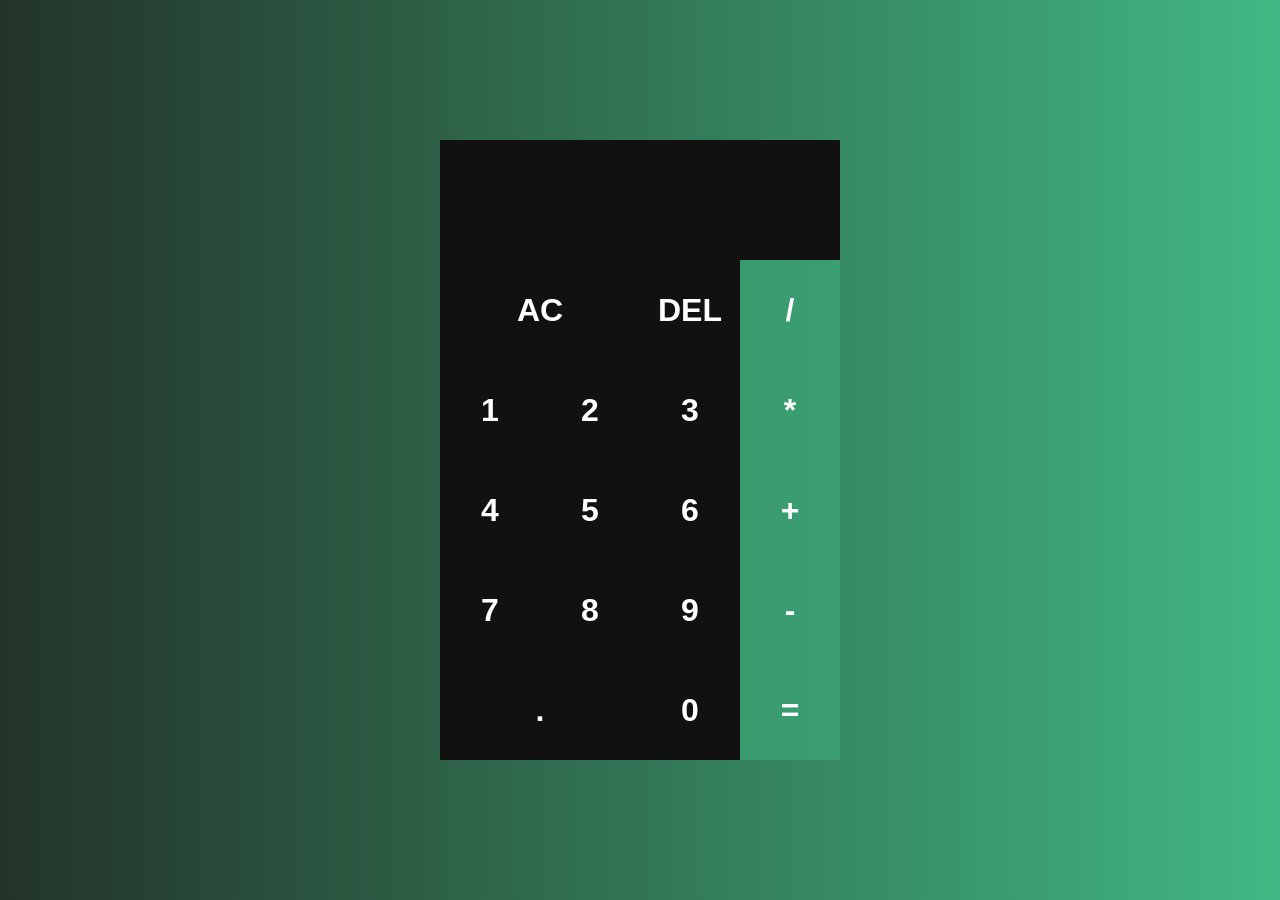
<file: ver1/index.html>
<!DOCTYPE html>
<html lang="pt-BR">
<head>
    <meta charset="UTF-8">
    <link rel="stylesheet" href="style.css">
    <meta name="viewport" content="width=device-width, initial-scale=1.0">
    <title>Calculadora</title>
    <!-- https://www.youtube.com/watch?v=93wPYo1pjic -->
</head>
<body>
    <div class="grid-container">
            <div class="output">
                <div data-previous-operand class="previous-operand"></div>
                <div data-current-operand class="current-operand"></div>
            </div>
        <button data-all-clear class="span-two">AC</button>
        <button data-delete>DEL</button>
        <button data-operator class="operator">/</button>
        <button data-number>1</button>
        <button data-number>2</button>
        <button data-number>3</button>
        <button data-operator class="operator">*</button>
        <button data-number>4</button>
        <button data-number>5</button>
        <button data-number>6</button>
        <button data-operator class="operator">+</button>
        <button data-number>7</button>
        <button data-number>8</button>
        <button data-number>9</button>
        <button data-operator class="operator">-</button>
        <button data-number class="span-two">.</button>
        <button data-number>0</button>
        <button data-equals class="operator">=</button>
    </div>
    <script src="./script.js"></script>
</body>
</html>
</file>
<file: ver1/style.css>
* {
    box-sizing: border-box;
    font-family: "Roboto", sans-serif;
    font-weight: bold;
    margin: 0;
    padding: 0;
  }
  
  body {
    background: linear-gradient(to right, #233329, #41b883);
  }
  
  .grid-container {
    display: grid;
    justify-content: center;
    align-content: center;
    min-height: 100vh;
    grid-template-columns: repeat(4, 100px);
    grid-template-rows: minmax(120px, auto) repeat(5, 100px);
  }
  
  .grid-container > button {
    cursor: pointer;
    font-size: 2rem;
    border: none;
    outline: none;
    background-color: #111;
    color: #fff;
  }
  
  .grid-container > button:hover {
    background-color: #fff;
    color: #111;
  }
  
  .grid-container > .operator {
    background: #41b88375;
  }
  
  .span-two {
    grid-column: span 2;
  }
  
  .grid-container > .output {
    grid-column: 1 / -1;
    background: #111;
    display: flex;
    flex-direction: column;
    align-items: flex-end;
    justify-content: space-around;
    padding: 10px;
    word-wrap: break-word;
    word-break: break-all;
  }
  
  .grid-container > .output > .previous-operand {
    color: #fff;
    font-size: 1.5rem;
  }
  
  .grid-container > .output > .current-operand {
    color: #fff;
    font-size: 2.5rem;
  }
</file>
